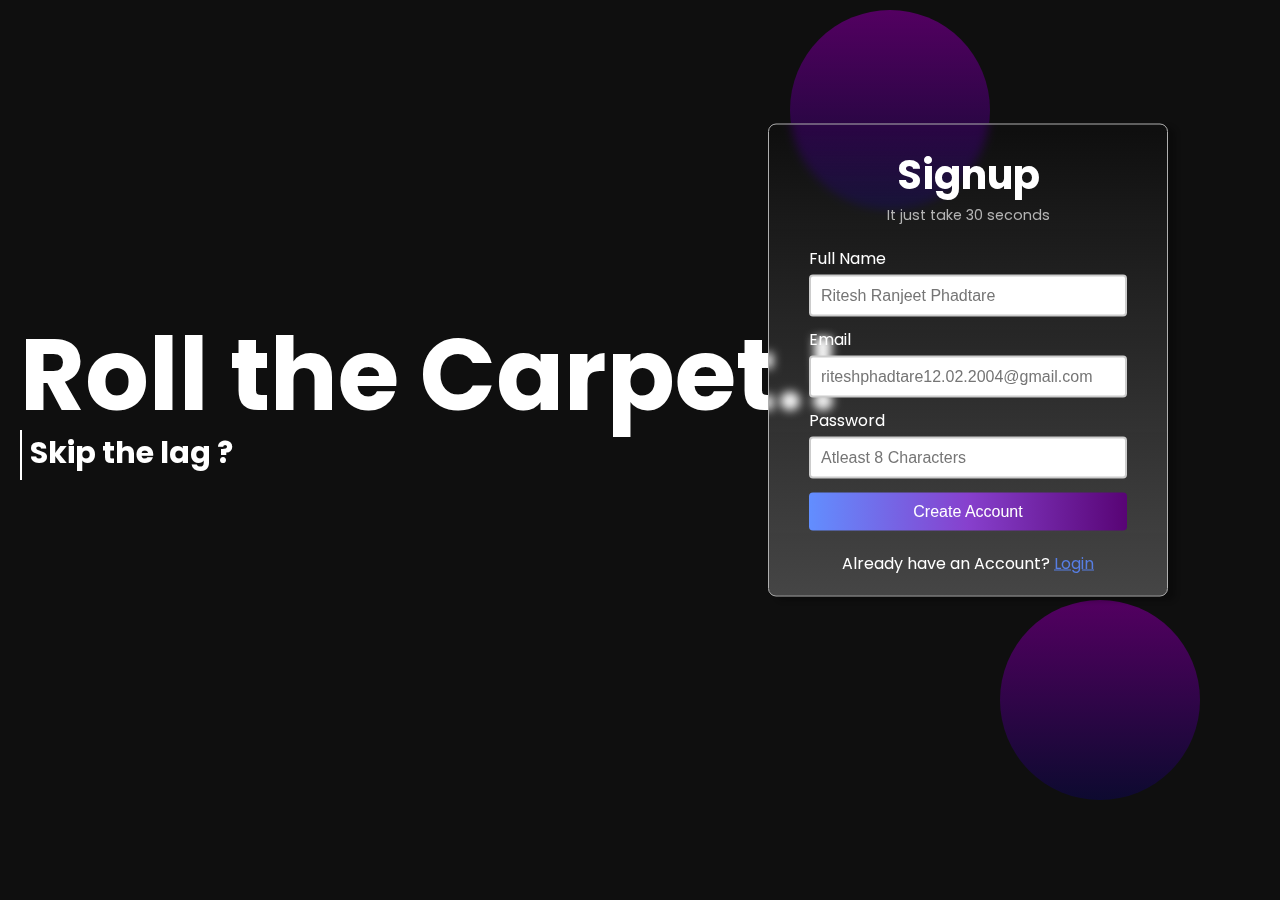
<file: index.html>
<!DOCTYPE html>
<html lang="en">

<head>
    <meta charset="UTF-8">
    <meta name="viewport" content="width=device-width, initial-scale=1.0">
    <title>Sign Up</title>
    <link rel="stylesheet" href="style_index.css">
</head>

<body>
    <div class="outer-box">
        <div class="left-text">
            <h1 id="outer-box-h1">Roll the Carpet.!</h1>
            <div id="outer-box-div"></div>
            <h3 id="outer-box-h3">Skip the lag ?</h3>
        </div>

        <div class="inner-box">
            <header class="signup-header">
                <h1>Signup</h1>
                <p>It just take 30 seconds</p>
            </header>
            <main class="signup-body">
                <form action="home.html">
                    <p>
                        <lable for="fullname">Full Name</lable>
                        <input type="text" id="fullname" placeholder="Ritesh Ranjeet Phadtare" required>
                    </p>
                    <p>
                        <lable for="email">Email</lable>
                        <input type="email" id="email" placeholder="riteshphadtare12.02.2004@gmail.com" required>
                    </p>
                    <p>
                        <lable for="password">Password</lable>
                        <input type="password" id="password" placeholder="Atleast 8 Characters" required>
                    </p>

                    <p>
                        <input type="submit" id="submit" value="Create Account">
                    </p>
                </form>
            </main>
            <footer class="signup-footer">
                <p>Already have an Account? <a href="login.html">Login</a></p>
            </footer>
        </div>
        <div class="circle c1"></div>
        <div class="circle c2"></div>
    </div>
</body>

</html>
</file>
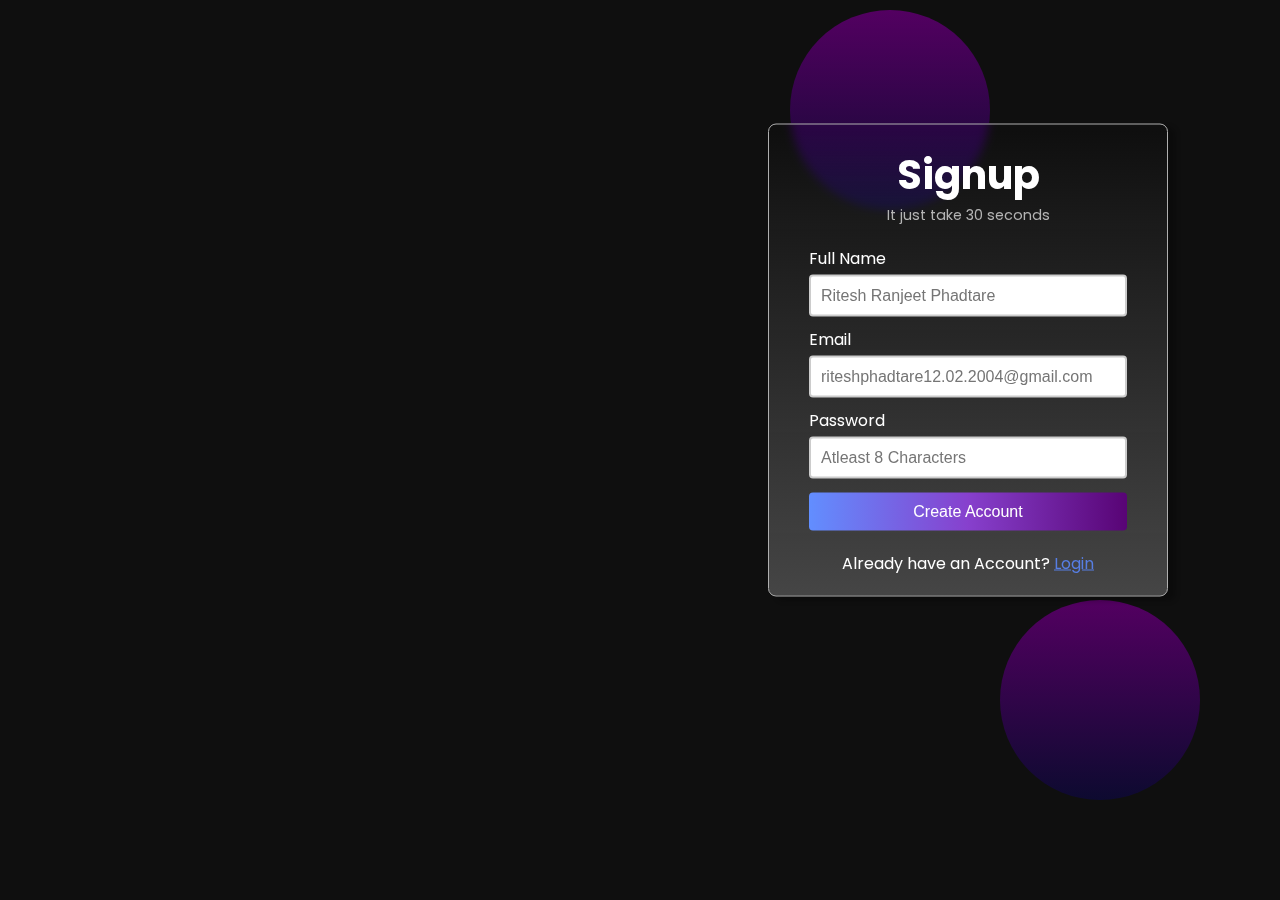
<file: main/index.html>
<!DOCTYPE html>
<html lang="en">
<head>
    <meta charset="UTF-8">
    <meta name="viewport" content="width=device-width, initial-scale=1.0">
    <title>Sign Up</title>
    <link rel="stylesheet" href="css/style_index.css">
</head>
<body>
    <div class="outer-box">
        <div class="inner-box">
            <header class="signup-header">
                <h1>Signup</h1>
                <p>It just take 30 seconds</p>
            </header>
            <main class="signup-body">
                <form action="home.html">
                    <p>
                        <lable for="fullname">Full Name</lable>
                        <input type="text" id="fullname" placeholder="Ritesh Ranjeet Phadtare" required>
                    </p>
                    <p>
                        <lable for="email">Email</lable>
                        <input type="email" id="email" placeholder="riteshphadtare12.02.2004@gmail.com" required>
                    </p>
                    <p>
                        <lable for="password">Password</lable>
                        <input type="password" id="password" placeholder="Atleast 8 Characters" required>
                    </p>
                    
                    <p>
                        <input type="submit" id="submit" value="Create Account">
                    </p>
                </form>
            </main>
            <footer class="signup-footer">
                <p>Already have an Account? <a href="login.html">Login</a></p>
            </footer>
        </div>
        <div class="circle c1"></div>
        <div class="circle c2"></div>
    </div>
</body>
</html>
</file>
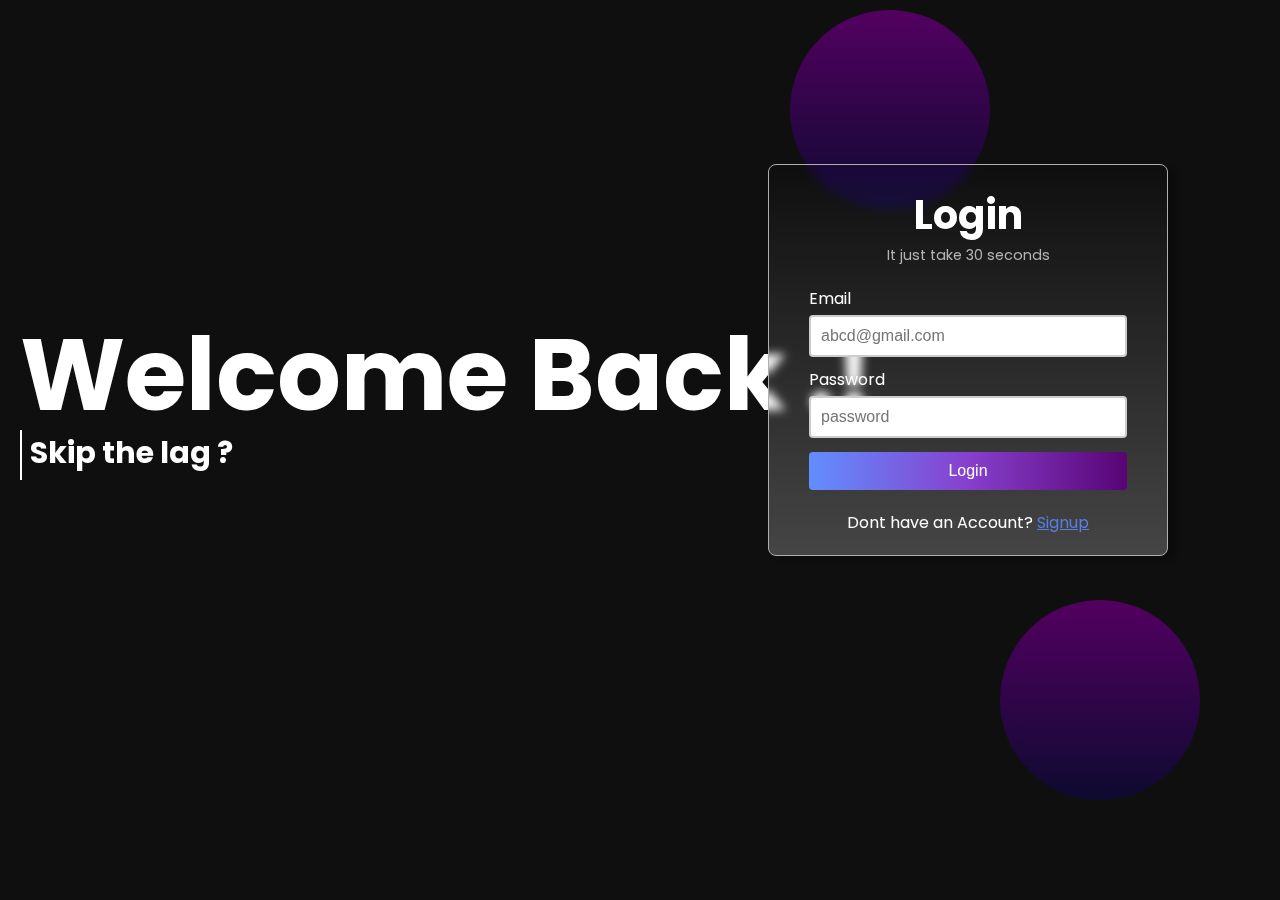
<file: login.html>
<!DOCTYPE html>
<html lang="en">

<head>
    <meta charset="UTF-8">
    <meta name="viewport" content="width=device-width, initial-scale=1.0">
    <title>Login</title>
    <link rel="stylesheet" href="style_login.css">
</head>

<body>
    <div class="outer-box">
        <h1 id="outer-box-h1">Welcome Back .!</h1>
        <div id="outer-box-div">
            <h3 id="outer-box-h3">Skip the lag ?</h3>
        </div>
        <div class="inner-box">
            <header class="signup-header">
                <h1>Login</h1>
                <p>It just take 30 seconds</p>
            </header>
            <main class="signup-body">
                <form action="home.html">
                    <p>
                        <lable for="email">Email</lable>
                        <input type="email" id="email" placeholder="abcd@gmail.com" required>
                    </p>
                    <p>
                        <lable for="password">Password</lable>
                        <input type="password" id="password" placeholder="password" required>
                    </p>

                    <p>
                        <input type="submit" id="submit" value="Login">
                    </p>
                </form>
            </main>
            <footer class="signup-footer">
                <p>Dont have an Account? <a href="index.html">Signup</a></p>
            </footer>
        </div>
        <div class="circle c1"></div>
        <div class="circle c2"></div>
    </div>
</body>

</html>
</file>
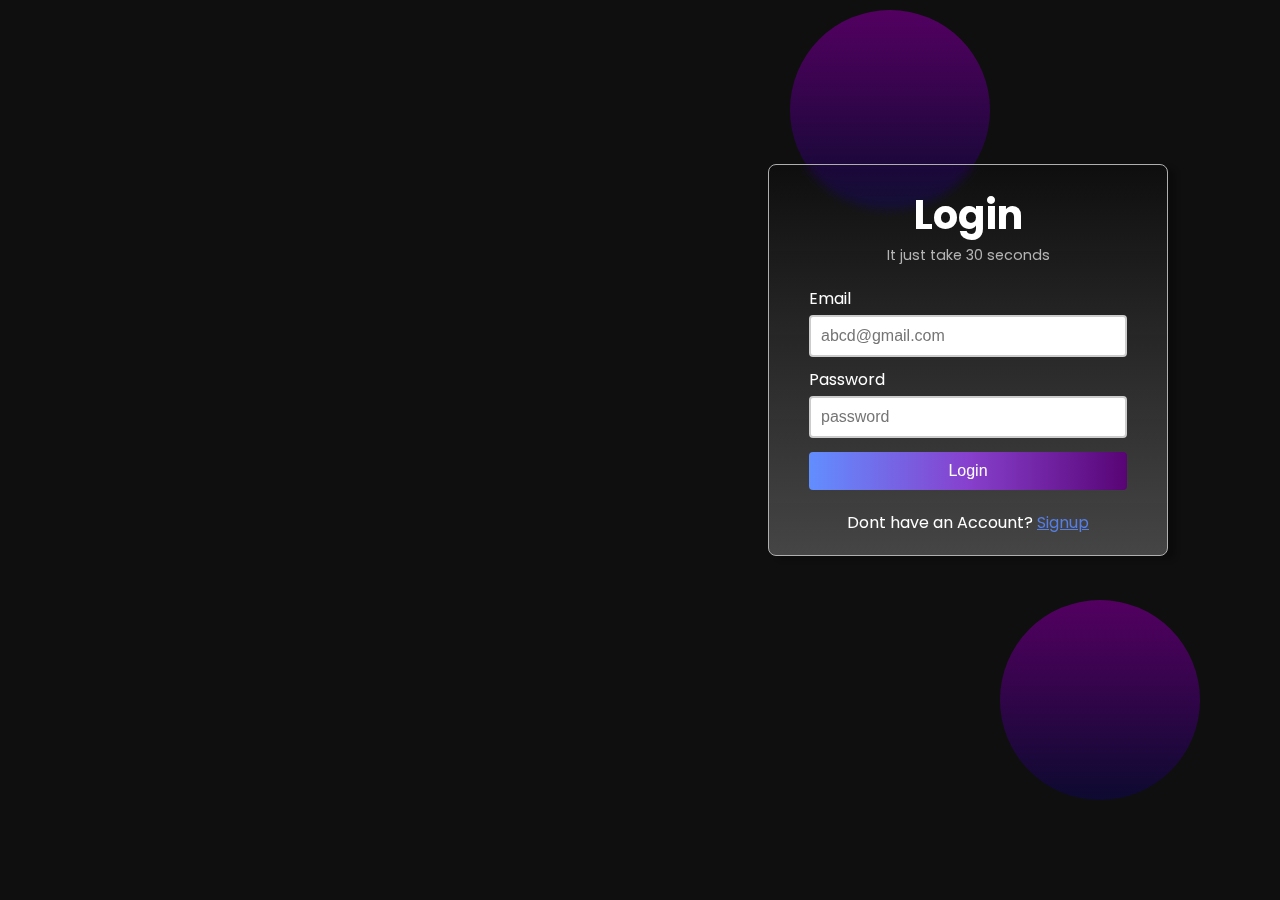
<file: main/login.html>
<!DOCTYPE html>
<html lang="en">
<head>
    <meta charset="UTF-8">
    <meta name="viewport" content="width=device-width, initial-scale=1.0">
    <title>Login</title>
    <link rel="stylesheet" href="css/style_login.css">
</head>
<body>
    <div class="outer-box">
        <div class="inner-box">
            <header class="signup-header">
                <h1>Login</h1>
                <p>It just take 30 seconds</p>
            </header>
            <main class="signup-body">
                <form action="home.html">
                    <p>
                        <lable for="email">Email</lable>
                        <input type="email" id="email" placeholder="abcd@gmail.com" required>
                    </p>
                    <p>
                        <lable for="password">Password</lable>
                        <input type="password" id="password" placeholder="password" required>
                    </p>
                    
                    <p>
                        <input type="submit" id="submit" value="Login">
                    </p>
                </form>
            </main>
            <footer class="signup-footer">
                <p>Dont have an Account? <a href="index.html">Signup</a></p>
            </footer>
        </div>
        <div class="circle c1"></div>
        <div class="circle c2"></div>
    </div>
</body>
</html>
</file>
<file: style_index.css>
@import url('https://fonts.googleapis.com/css2?family=Lumanosimo&family=Poppins&display=swap');

* {
    margin: 0;
    padding: 0;
    box-sizing: border-box;
}

body {
    font-family: 'Poppins', sans-serif;
    color: #FFFFFF;
    background-color: #0F0F0F;
}

.outer-box {
    width: 100vw;
    height: 100vh;

}

#outer-box-h1 {
    position: fixed;
    font-size: 100px;
    top: 300px;
    left: 20px;
}

#outer-box-h3 {
    position: fixed;
    font-size: 30px;
    top: 430px;
    left: 30px;
}

#outer-box-div {
    height: 50px;
    position: fixed;
    border: 0.5px solid white;
    top: 430px;
    left: 20px;
}

.inner-box {
    width: 400px;
    position: relative;
    top: 40%;
    left: 60%;
    transform: translateY(-50%);
    padding: 20px 40px;
    background: linear-gradient(to top, rgba(191, 191, 191, 0.31), rgba(0, 0, 0, 0));
    backdrop-filter: blur(5px);
    border-radius: 8px;
    border: 0.1px solid rgba(175, 175, 175, 1);
    box-shadow: 8px 4px 5px rgba(0, 0, 0, 0.24);
    z-index: 2;
}

.signup-header h1 {
    font-size: 2.5rem;
    color: #FFFFFF;
    text-align: center;
}

.signup-header p {
    font-size: 0.9rem;
    color: #b4b4b4;
    text-align: center;
}

.signup-body {
    margin: 20px 0;
}

.signup-body p {
    margin: 10px 0;
}

.signup-body p label {
    display: block;
    font-weight: bold;
}

.signup-body p input {
    width: 100%;
    padding: 10px;
    border: 2px solid #ccc;
    border-radius: 4px;
    font-size: 1rem;
    margin-top: 4px;
}

.signup-body p input[type="submit"] {
    background: linear-gradient(to right, rgba(98, 142, 255, 1), rgba(135, 64, 205, 1), rgba(88, 4, 117, 1));
    border: none;
    color: white;
    cursor: pointer;
}

.signup-body p input[type="submit"]:hover {
    background: linear-gradient(to right, rgb(87, 126, 227), rgb(122, 57, 186), rgb(69, 3, 91));
}

.signup-footer p {
    color: #FFFFFF;
    text-align: center;
}

.signup-footer p a {
    color: rgb(87, 126, 227);
}

.circle {
    width: 200px;
    height: 200px;
    border-radius: 50%;
    background: linear-gradient(to top, rgba(13, 10, 48, 1), rgba(83, 0, 97, 1));
    position: absolute;
}

.c1 {
    top: 10px;
    left: 790px;
}

.c2 {
    bottom: 100px;
    right: 80px;
}

/* Media Query for width <=1024 */

@media screen and (max-width: 1024px) {
    .outer-box {
        width: 100.5vw;
        height: 102vh;
    }

    #outer-box-h1 {
        visibility: hidden;
    }

    #outer-box-div {
        visibility: hidden;
    }

    #outer-box-h3 {
        visibility: hidden;
    }

    .inner-box {
        top: 50%;
        left: 17px;
        width: 364px;
    }

    .c1 {
        top: 146px;
        left: -66px;
    }

    .c2 {
        top: 592px;
        right: 0px;
    }
}
</file>
<file: main/css/style_index.css>
@import url('https://fonts.googleapis.com/css2?family=Lumanosimo&family=Poppins&display=swap');

*{
    margin: 0;
    padding: 0;
    box-sizing: border-box;
}

body{
    font-family: 'Poppins', sans-serif;
    color: #FFFFFF;
}

.outer-box{
    width: 100vw;
    height: 100vh;
    /* background: linear-gradient(to top left , #3ed8ff ,#a8f5ff); */
    background-color: #0F0F0F;
}

#outer-box-h1{
    position: fixed;
    font-size: 100px;
    top: 300px;
    left: 20px;
}

#outer-box-h3{
    position: fixed;
    font-size: 30px;
    top: 430px;
    left: 30px;
}

#outer-box-div{
    height: 50px;
    position: fixed;
    border: 0.5px solid white;
    top: 430px;
    left: 20px;
}

.inner-box{
    width: 400px;
    /* margin: 0 auto; */
    position: relative;
    top: 40%;
    left: 60%;
    transform: translateY(-50%);
    padding: 20px 40px;
    /* background-color: #ffffff09; */
    background: linear-gradient(to top,rgba(191, 191, 191, 0.31),rgba(0, 0, 0, 0));
    backdrop-filter: blur(5px);
    border-radius: 8px;
    border: 0.1px solid rgba(175, 175, 175, 1);
    box-shadow: 8px 4px 5px rgba(0, 0, 0, 0.24);
    z-index: 2;
}

.signup-header h1{
    font-size: 2.5rem;
    color: #FFFFFF;
    text-align: center;
}

.signup-header p{
    font-size: 0.9rem;
    color: #b4b4b4;
    text-align: center;
}

.signup-body{
    margin: 20px 0;
}

.signup-body p{
    margin: 10px 0;
}

.signup-body p label{
    display: block;
    font-weight: bold;
}

.signup-body p input{
    width: 100%;
    padding: 10px;
    border: 2px solid #ccc;
    border-radius: 4px;
    font-size: 1rem;
    margin-top: 4px;
}

.signup-body p input[type="submit"]{
    background: linear-gradient(to right,rgba(98, 142, 255, 1),rgba(135, 64, 205, 1),rgba(88, 4, 117, 1));
    border: none;
    color: white;
    cursor: pointer;
}

.signup-body p input[type="submit"]:hover{
    background: linear-gradient(to right,rgb(87, 126, 227),rgb(122, 57, 186),rgb(69, 3, 91));
}

.signup-footer p{
    color: #FFFFFF;
    text-align: center;
}

.signup-footer p a{
    color: rgb(87, 126, 227);
}

.circle{
    width: 200px;
    height: 200px;
    border-radius: 50%;
    background : linear-gradient(to top, rgba(13, 10, 48, 1) , rgba(83, 0, 97, 1));
    position: absolute;
}

.c1{
    top: 10px;
    left: 790px;
}

.c2{
    bottom: 100px;
    right: 80px;
}
</file>
<file: style_login.css>
@import url('https://fonts.googleapis.com/css2?family=Lumanosimo&family=Poppins&display=swap');

* {
    margin: 0;
    padding: 0;
    box-sizing: border-box;
}

body {
    font-family: 'Poppins', sans-serif;
    color: #FFFFFF;
    background-color: #0F0F0F;
}

.outer-box {
    width: 100vw;
    height: 100vh;
}

#outer-box-h1 {
    position: fixed;
    font-size: 100px;
    top: 300px;
    left: 20px;
}

#outer-box-h3 {
    position: fixed;
    font-size: 30px;
    top: 430px;
    left: 30px;
}

#outer-box-div {
    height: 50px;
    position: fixed;
    border: 0.5px solid white;
    top: 430px;
    left: 20px;
}

.inner-box {
    width: 400px;
    position: relative;
    top: 40%;
    left: 60%;
    transform: translateY(-50%);
    padding: 20px 40px;
    background: linear-gradient(to top, rgba(191, 191, 191, 0.31), rgba(0, 0, 0, 0));
    backdrop-filter: blur(5px);
    border-radius: 8px;
    border: 0.1px solid rgba(175, 175, 175, 1);
    box-shadow: 8px 4px 5px rgba(0, 0, 0, 0.24);
    z-index: 2;
}

.signup-header h1 {
    font-size: 2.5rem;
    color: #FFFFFF;
    text-align: center;
}

.signup-header p {
    font-size: 0.9rem;
    color: #b4b4b4;
    text-align: center;
}

.signup-body {
    margin: 20px 0;
}

.signup-body p {
    margin: 10px 0;
}

.signup-body p label {
    display: block;
    font-weight: bold;
}

.signup-body p input {
    width: 100%;
    padding: 10px;
    border: 2px solid #ccc;
    border-radius: 4px;
    font-size: 1rem;
    margin-top: 4px;
}

.signup-body p input[type="submit"] {
    background: linear-gradient(to right, rgba(98, 142, 255, 1), rgba(135, 64, 205, 1), rgba(88, 4, 117, 1));
    border: none;
    color: white;
    cursor: pointer;
}

.signup-body p input[type="submit"]:hover {
    background: linear-gradient(to right, rgb(87, 126, 227), rgb(122, 57, 186), rgb(69, 3, 91));
}

.signup-footer p {
    color: #FFFFFF;
    text-align: center;
}

.signup-footer p a {
    color: rgb(87, 126, 227);
}

.circle {
    width: 200px;
    height: 200px;
    border-radius: 50%;
    background: linear-gradient(to top, rgba(13, 10, 48, 1), rgba(83, 0, 97, 1));
    position: absolute;
}

.c1 {
    top: 10px;
    left: 790px;
}

.c2 {
    bottom: 100px;
    right: 80px;
}

/* Media Query for width <=1024 */

@media screen and (max-width: 1024px) {
    .outer-box {
        width: 100.5vw;
        height: 102vh;
    }

    #outer-box-h1 {
        visibility: hidden;
    }

    #outer-box-div {
        visibility: hidden;
    }

    #outer-box-h3 {
        visibility: hidden;
    }

    .inner-box {
        top: 50%;
        left: 10%;
        width: 364px;
    }

    .c1 {
        top: 146px;
        left: -66px;
    }

    .c2 {
        top: 592px;
        right: 0px;
    }
}
</file>
<file: main/css/style_login.css>
@import url('https://fonts.googleapis.com/css2?family=Lumanosimo&family=Poppins&display=swap');

*{
    margin: 0;
    padding: 0;
    box-sizing: border-box;
}

body{
    font-family: 'Poppins', sans-serif;
    color: #FFFFFF;
}

.outer-box{
    width: 100vw;
    height: 100vh;
    /* background: linear-gradient(to top left , #3ed8ff ,#a8f5ff); */
    background-color: #0F0F0F;
}

#outer-box-h1{
    position: fixed;
    font-size: 100px;
    top: 300px;
    left: 20px;
}

#outer-box-h3{
    position: fixed;
    font-size: 30px;
    top: 430px;
    left: 30px;
}

#outer-box-div{
    height: 50px;
    position: fixed;
    border: 0.5px solid white;
    top: 430px;
    left: 20px;
}

.inner-box{
    width: 400px;
    /* margin: 0 auto; */
    position: relative;
    top: 40%;
    left: 60%;
    transform: translateY(-50%);
    padding: 20px 40px;
    /* background-color: #ffffff09; */
    background: linear-gradient(to top,rgba(191, 191, 191, 0.31),rgba(0, 0, 0, 0));
    backdrop-filter: blur(5px);
    border-radius: 8px;
    border: 0.1px solid rgba(175, 175, 175, 1);
    box-shadow: 8px 4px 5px rgba(0, 0, 0, 0.24);
    z-index: 2;
}

.signup-header h1{
    font-size: 2.5rem;
    color: #FFFFFF;
    text-align: center;
}

.signup-header p{
    font-size: 0.9rem;
    color: #b4b4b4;
    text-align: center;
}

.signup-body{
    margin: 20px 0;
}

.signup-body p{
    margin: 10px 0;
}

.signup-body p label{
    display: block;
    font-weight: bold;
}

.signup-body p input{
    width: 100%;
    padding: 10px;
    border: 2px solid #ccc;
    border-radius: 4px;
    font-size: 1rem;
    margin-top: 4px;
}

.signup-body p input[type="submit"]{
    background: linear-gradient(to right,rgba(98, 142, 255, 1),rgba(135, 64, 205, 1),rgba(88, 4, 117, 1));
    border: none;
    color: white;
    cursor: pointer;
}

.signup-body p input[type="submit"]:hover{
    background: linear-gradient(to right,rgb(87, 126, 227),rgb(122, 57, 186),rgb(69, 3, 91));
}

.signup-footer p{
    color: #FFFFFF;
    text-align: center;
}

.signup-footer p a{
    color: rgb(87, 126, 227);
}

.circle{
    width: 200px;
    height: 200px;
    border-radius: 50%;
    background : linear-gradient(to top, rgba(13, 10, 48, 1) , rgba(83, 0, 97, 1));
    position: absolute;
}

.c1{
    top: 10px;
    left: 790px;
}

.c2{
    bottom: 100px;
    right: 80px;
}
</file>
